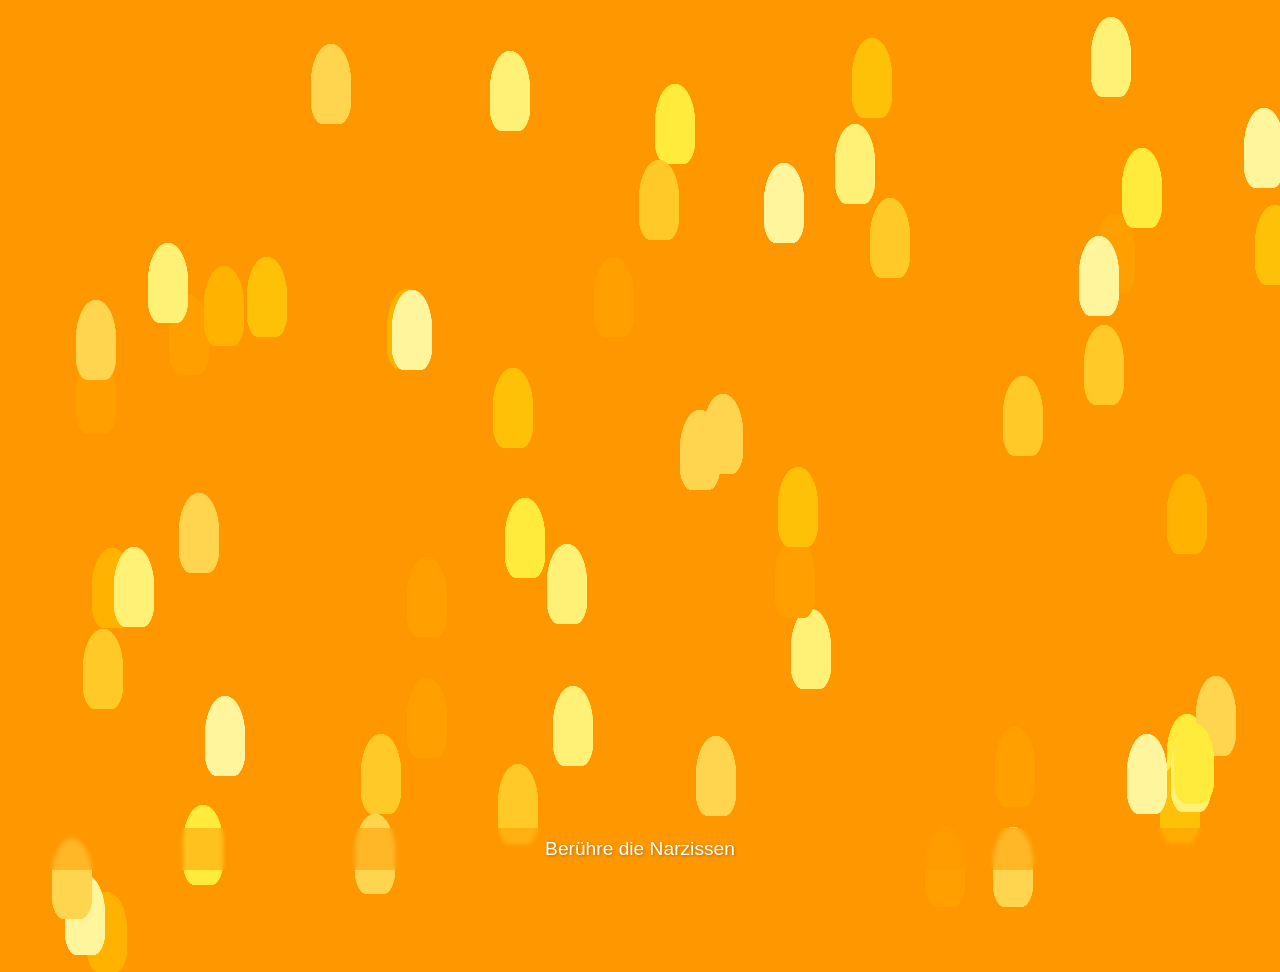
<file: index.html>
<!DOCTYPE html>
<html lang="de">
<head>
    <meta charset="UTF-8">
    <meta name="viewport" content="width=device-width, initial-scale=1.0">
    <title>Narzissenmeer</title>
    <style>
        body {
            display: flex;
            justify-content: center;
            align-items: center;
            height: 100vh;
            margin: 0;
            background-color: #ff9800;
            font-family: 'Arial', sans-serif;
            cursor: pointer;
            overflow: hidden;
        }

        .wiese {
            width: 100%;
            height: 100%;
            position: absolute;
        }

        .blume {
            position: absolute;
            width: 80px;
            height: 80px;
            animation: flower-sway calc(8s + var(--anim-offset)) infinite alternate ease-in-out;
            transform-origin: bottom center;
        }

        .blueten-container {
            position: relative;
            width: 100%;
            height: 100%;
        }

        .bluetenblatt {
            position: absolute;
            width: 40px;
            height: 80px;
            background-color: var(--flower-color);
            border-radius: 50% 50% 30% 30%;
            transform-origin: bottom center;
            left: 20px;
            top: 0;
            animation: 
                petal-sway calc(4s + var(--anim-offset)) infinite alternate ease-in-out,
                petal-rotate calc(6s + var(--anim-offset)) infinite alternate ease-in-out;
        }

        /* Animationen */
        @keyframes flower-sway {
            0%, 100% { transform: rotate(-5deg) scale(var(--scale)); }
            50% { transform: rotate(5deg) scale(var(--scale)); }
        }

        @keyframes petal-sway {
            0%, 100% { transform: rotate(var(--rot)) translateY(0px); }
            50% { transform: rotate(var(--rot)) translateY(-5px); }
        }

        @keyframes petal-rotate {
            0%, 100% { transform: rotate(var(--rot)) rotate(-8deg); }
            50% { transform: rotate(var(--rot)) rotate(8deg); }
        }

        /* Text-Element */
        .hinweis {
            position: absolute;
            bottom: 30px;
            width: 100%;
            text-align: center;
            color: white;
            text-shadow: 1px 1px 3px rgba(0,0,0,0.3);
            font-size: 1.2em;
            animation: text-pulse 3s infinite alternate;
            z-index: 100;
            background-color: rgba(255, 152, 0, 0.5);
            padding: 10px 0;
            backdrop-filter: blur(2px);
        }

        @keyframes text-pulse {
            0% { opacity: 0.7; transform: translateY(0); }
            100% { opacity: 1; transform: translateY(-5px); }
        }
    </style>
</head>
<body onclick="redirectToMainPage()">
    <div class="wiese" id="wiese"></div>
    
    <div class="hinweis">
        Berühre die Narzissen
    </div>

    <script>
        function createFlowers() {
            const wiese = document.getElementById('wiese');
            const gelbToene = [
                '#ffeb3b', '#fff59d', '#fff176', '#ffd54f', 
                '#ffca28', '#ffc107', '#ffb300', '#ffa000'
            ];
            
            // 60 animierte Narzissen erstellen
            for (let i = 0; i < 60; i++) {
                const blume = document.createElement('div');
                blume.className = 'blume';
                
                // Zufällige Eigenschaften
                const left = Math.random() * 100;
                const top = Math.random() * 100;
                const scale = (Math.random() * 0.7 + 0.5).toFixed(2);
                const animOffset = (Math.random() * 5).toFixed(2) + 's';
                const color = gelbToene[Math.floor(Math.random() * gelbToene.length)];
                
                // CSS Variablen setzen
                blume.style.setProperty('--scale', scale);
                blume.style.setProperty('--anim-offset', animOffset);
                blume.style.left = `${left}%`;
                blume.style.top = `${top}%`;
                
                // Blütenblätter erstellen
                const container = document.createElement('div');
                container.className = 'blueten-container';
                
                for (let j = 0; j < 6; j++) {
                    const blatt = document.createElement('div');
                    blatt.className = 'bluetenblatt';
                    const rotation = j * 60;
                    blatt.style.setProperty('--rot', `${rotation}deg`);
                    blatt.style.setProperty('--flower-color', color);
                    blatt.style.animationDelay = `-${j * 0.3}s`;
                    container.appendChild(blatt);
                }
                
                blume.appendChild(container);
                wiese.appendChild(blume);
            }
        }
        
        window.onload = createFlowers;
    </script>

    <script>
        function redirectToMainPage() {
            window.location.href = "infoPage.html";
        }
    </script>
</body>
</html>
</file>
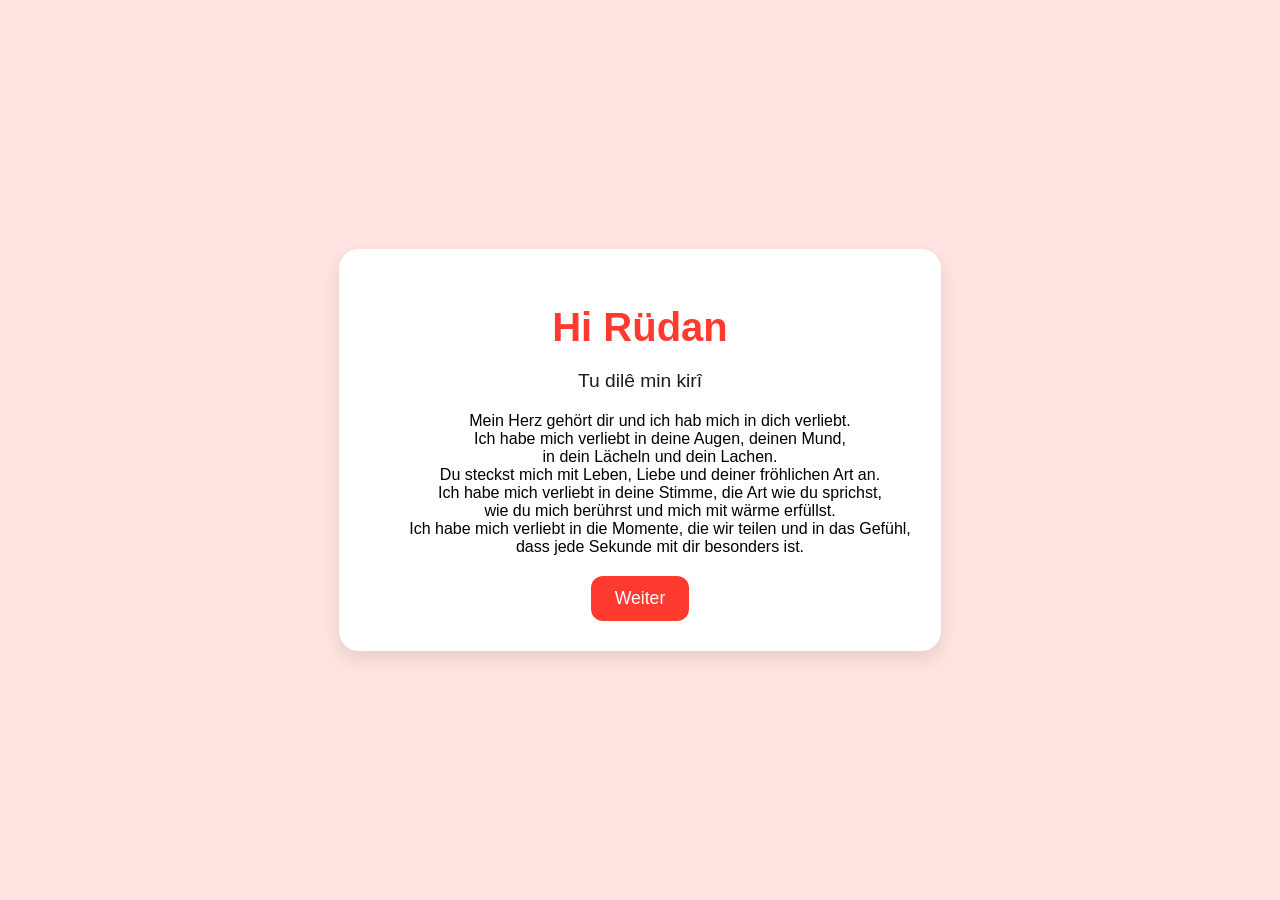
<file: infoPage.html>
<!DOCTYPE html>
<html lang="de">
<head>
    <meta charset="UTF-8">
    <meta name="viewport" content="width=device-width, initial-scale=1.0">
    <title>Info-Seite</title>
    <style>
        body {
            font-family: Arial, sans-serif;
            background-color: #ffe4e1;
            display: flex;
            justify-content: center;
            align-items: center;
            height: 100vh;
            margin: 0;
            text-align: center;
        }
        .info-container {
            background-color: white;
            padding: 30px;
            border-radius: 20px;
            box-shadow: 0px 8px 20px rgba(0, 0, 0, 0.1);
            max-width: 600px;
            animation: fadeIn 1.5s ease-in-out;
        }
        h1 {
            color: #ff3b30;
            font-size: 2.5rem;
            margin-bottom: 20px;
        }
        p {
            color: #1d1d1f;
            font-size: 1.2rem;
            margin-bottom: 20px;
        }
        button {
            background-color: #ff3b30;
            color: white;
            border: none;
            padding: 12px 24px;
            font-size: 1.1rem;
            border-radius: 12px;
            cursor: pointer;
            transition: background-color 0.3s ease, transform 0.2s ease;
        }
        button:hover {
            background-color: #ff1a1a;
            transform: scale(1.05);
        }
        @keyframes fadeIn {
            from {
                opacity: 0;
                transform: translateY(-20px);
            }
            to {
                opacity: 1;
                transform: translateY(0);
            }
        }
    </style>
</head>
<body>
    <div class="info-container">
        <h1>Hi Rüdan<br> </h1>
        <p>
            Tu dilê min kirî
        </p>
        <p> 
            <ul>
                
                    Mein Herz gehört dir und ich hab mich in dich verliebt.<br> 
                    Ich habe mich verliebt in deine Augen, deinen Mund, <br>  
                    in dein Lächeln und dein Lachen.<br> 
                    Du steckst mich mit Leben, Liebe und deiner fröhlichen Art an.<br> 
                    Ich habe mich verliebt in deine Stimme, die Art wie du sprichst, <br> 
                    wie du mich berührst und mich mit wärme erfüllst.<br> 
                    Ich habe mich verliebt in die Momente, die wir teilen und in das Gefühl, <br> 
                    dass jede Sekunde mit dir besonders ist.

            </ul>
        </p>
        <button onclick="redirectToMainPage()">Weiter</button>
    </div>

    <script>
        function redirectToMainPage() {
            window.location.href = "main.html"; // Weiterleitung zur Hauptseite
        }
    </script>
</body>
</html>
</file>
